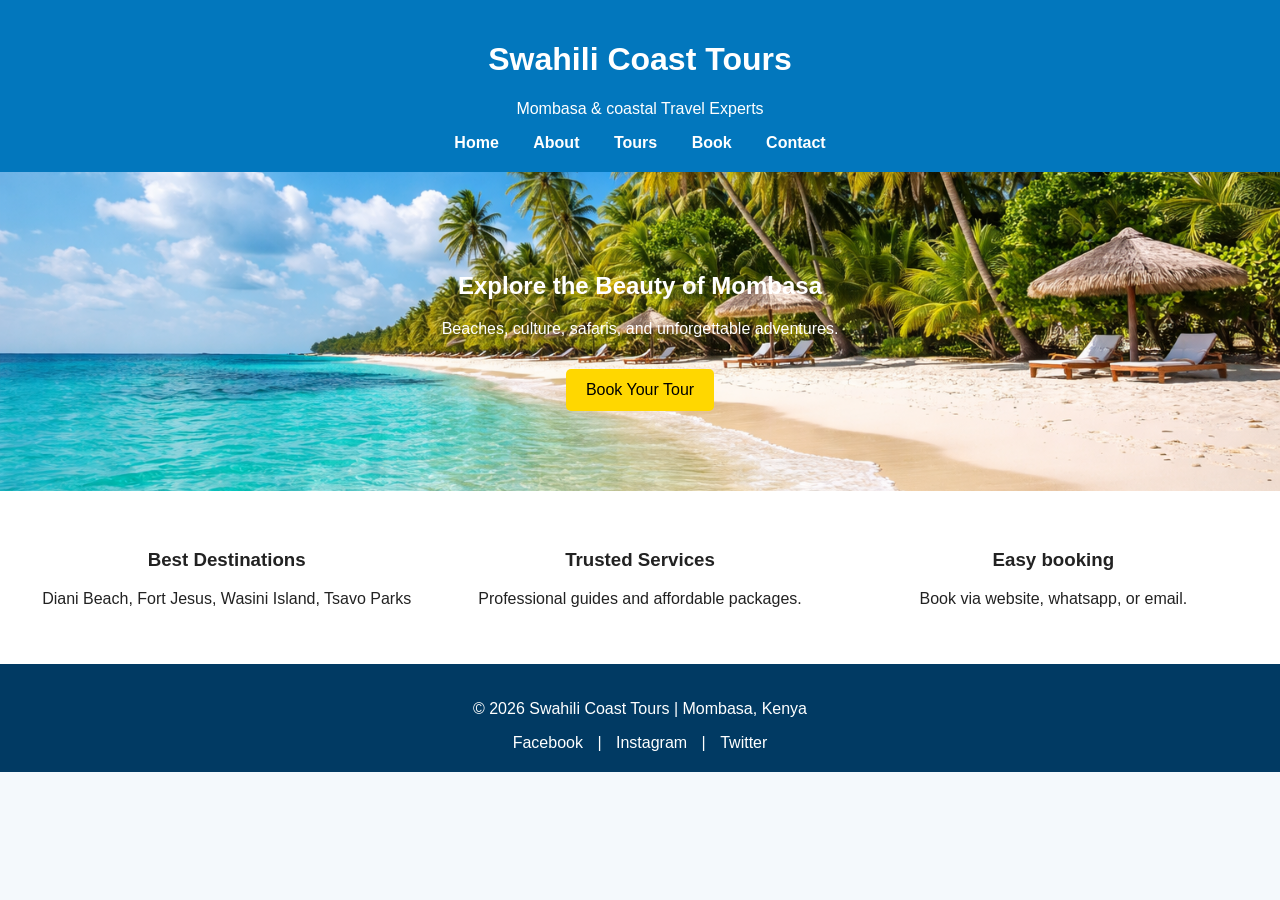
<file: index.html>
<!DOCTYPE html>
<html lang="en">
<head>
    <meta charset="UTF-8">
    <meta name="viewport" content="width=device-width, initial-scale=1.0">
    <title>Swahili Coast Tours | Mombasa Travel Experts</title>
    <meta name="description" content="Swahili Coast Tours offers the best Mombasa 
    and coastal Kenya tour packages. Book beaches, safaris, and cultural trips with us.">
    <link rel="stylesheet" href="index.css">
</head>
<body>
    <header>
        <h1>Swahili Coast Tours</h1>
        <p>Mombasa & coastal Travel Experts</p>
        <nav>
            <a href="index.html">Home</a>
            <a href="about.html">About</a>
            <a href="tours.html">Tours</a>
            <a href="book.html">Book</a>
            <a href="contact.html">Contact</a>
        </nav>
    </header>

    <section class="hero">
        <h2>Explore the Beauty of Mombasa</h2>
        <p>Beaches, culture, safaris, and unforgettable adventures.</p>
        <a href="book.html" class="btn">Book Your Tour</a>
    </section>

    <section class="features">
        <div>
            <h3>Best Destinations</h3>
            <p>Diani Beach, Fort Jesus, Wasini Island, Tsavo Parks</p>
        </div>

        <div>
            <h3>Trusted Services</h3>
            <p>Professional guides and affordable packages.</p>
        </div>

        <div>
            <h3>Easy booking</h3>
            <p>Book via website, whatsapp, or email.</p>
        </div>
    </section>

    <footer>
        <p>© 2026 Swahili Coast Tours | Mombasa, Kenya</p>
        <div class="social">
            <a href="Swahili Coast Tours" target="_blank">Facebook</a> |
            <a href="Swahili Coast Tours" target="_blank">Instagram</a> |
            <a href="Swahili Coast Tours" target="_blank">Twitter</a>
        </div>
    </footer>
</body>
</html>
</file>
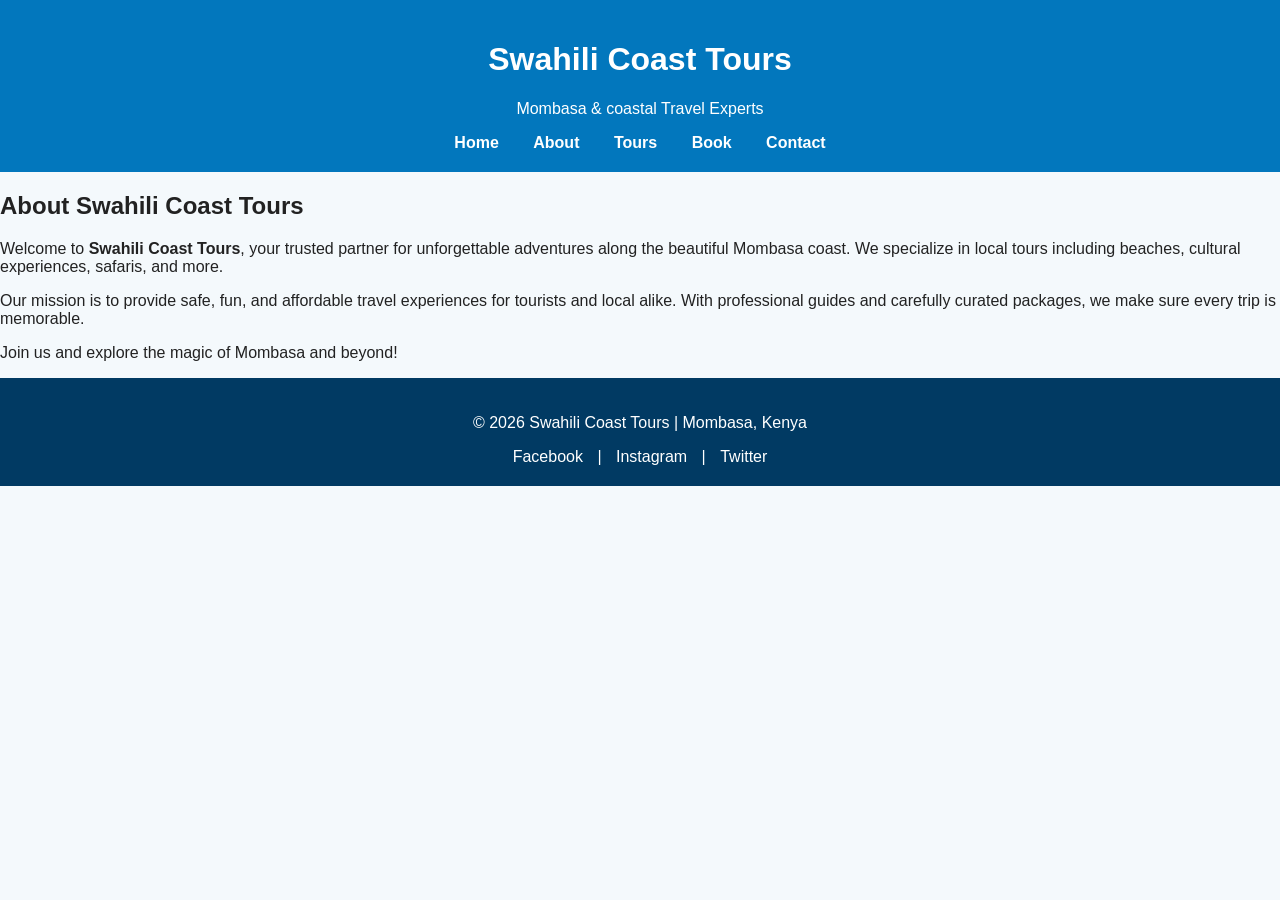
<file: about.html>
<!DOCTYPE html>
<html lang="en">
<head>
    <meta charset="UTF-8">
    <meta name="viewport" content="width=device-width, initial-scale=1.0">
    <title>About Us | Swahili Coast Tours</title>
    <meta name="description" content="Learn about Swahili Coast Tours, your trusted Mombasa and coastal Kenya travel experts">
    <link rel="stylesheet" href="index.css">
</head>
<body>
    <header>
        <h1>Swahili Coast Tours</h1>
        <p>Mombasa & coastal Travel Experts</p>
        <nav>
            <a href="index.html">Home</a>
            <a href="about.html">About</a>
            <a href="tours.html">Tours</a>
            <a href="book.html">Book</a>
            <a href="contact.html">Contact</a>
        </nav>
    </header>

    <section class="about">
        <h2>About Swahili Coast Tours</h2>
        <p>Welcome to <strong>Swahili Coast Tours</strong>, your trusted partner for unforgettable adventures 
        along the beautiful Mombasa coast.
        We specialize in local tours including beaches, cultural experiences, safaris, and more.
        </p>
        <p>
            Our mission is to provide safe, fun, and affordable travel experiences for tourists and local alike.
            With professional guides and carefully curated packages, we make sure every trip is memorable.
        </p>
        <p>
            Join us and explore the magic of Mombasa and beyond!
        </p>
    </section>
    <footer>
        <p>© 2026 Swahili Coast Tours | Mombasa, Kenya</p>
         <div class="social">
            <a href="Swahili Coast Tours" target="_blank">Facebook</a> |
            <a href="Swahili Coast Tours" target="_blank">Instagram</a> |
            <a href="Swahili Coast Tours" target="_blank">Twitter</a>
        </div>
    </footer>
    
</body>
</html>
</file>
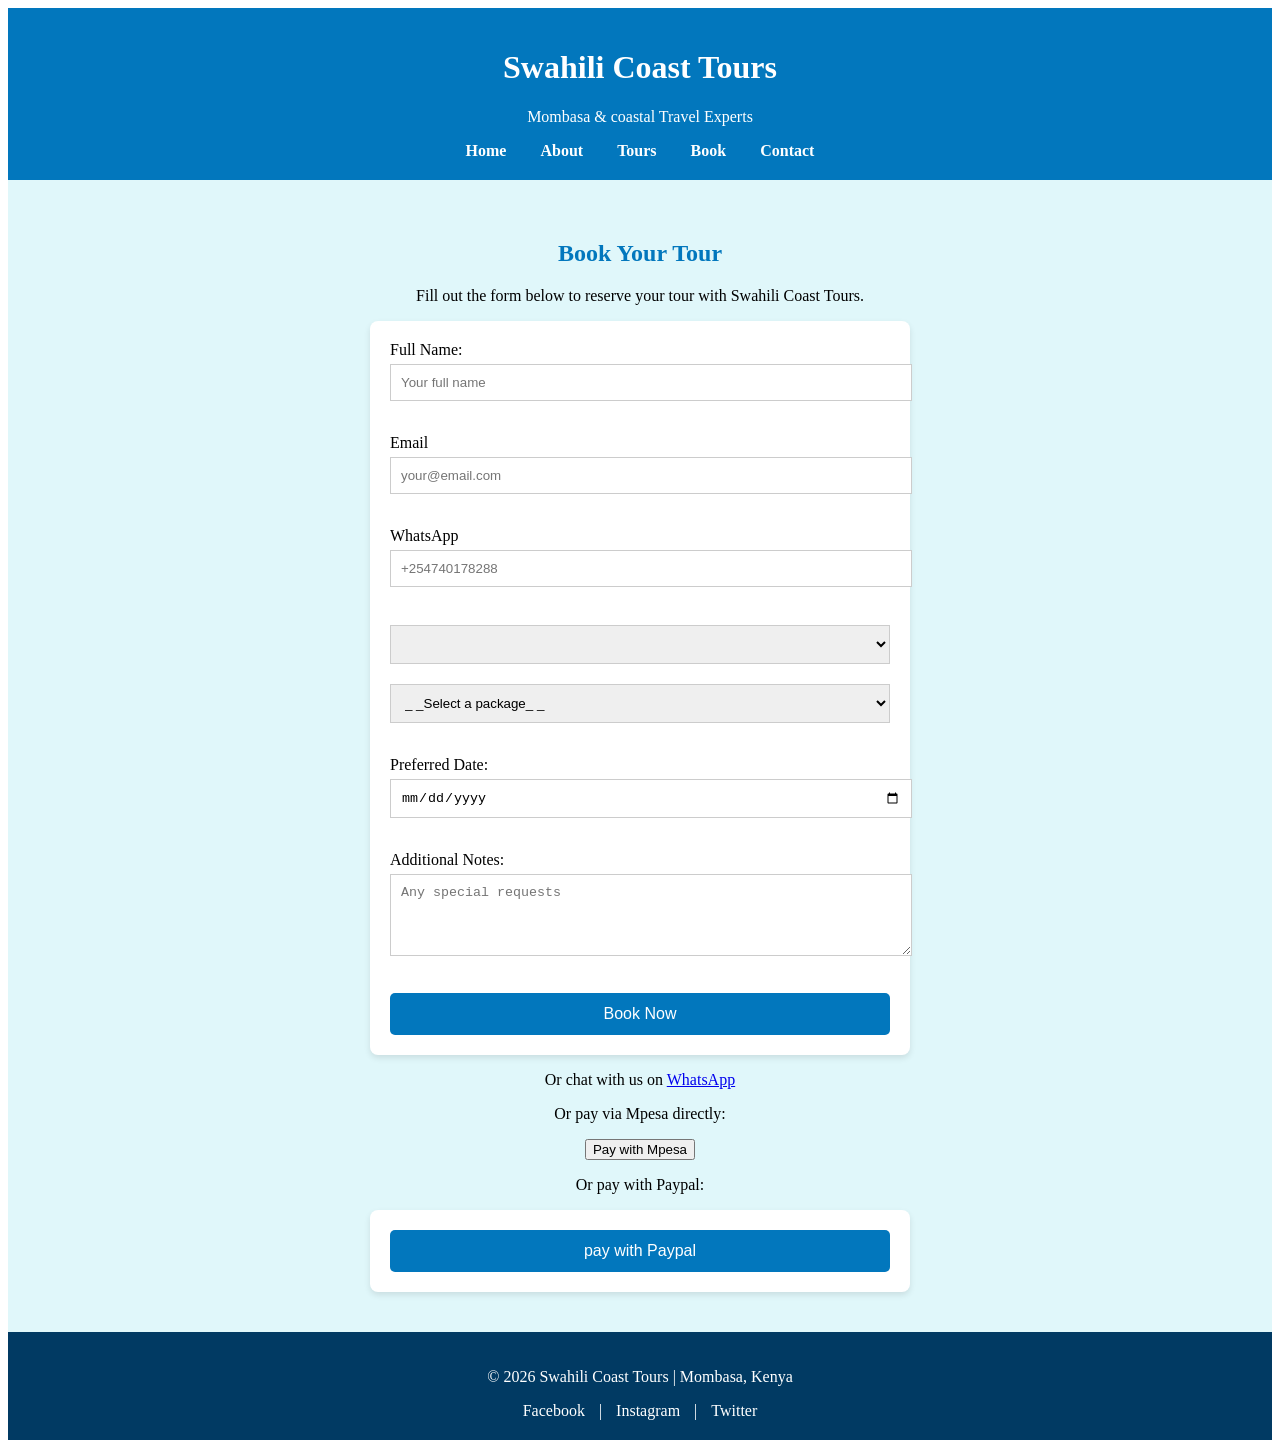
<file: book.html>
<!DOCTYPE html>
<html lang="en">
<head>
    <meta charset="UTF-8">
    <meta name="viewport" content="width=device-width, initial-scale=1.0">
    <title>Book Now | Swahili Coast Tours</title>
        <meta name="description" content="Book your Mombasa tour with Swahili Coast Tours. Fill the form to 
        reserve your spot and pay via Mpesa or PayPal.">
        <link rel="stylesheet" href="book.css">
</head>
<body>
      <header>
        <h1>Swahili Coast Tours</h1>
        <p>Mombasa & coastal Travel Experts</p>
        <nav>
            <a href="index.html">Home</a>
            <a href="about.html">About</a>
            <a href="tours.html">Tours</a>
            <a href="book.html">Book</a>
            <a href="contact.html">Contact</a>
        </nav>
    </header>
    <section class="booking">
        <h2>Book Your Tour</h2>
        <p>Fill out the form below to reserve your tour with Swahili Coast Tours.</p>

        <form action="https://formsubmit.co/info.swahilicoast@gmail.com" method="POST">
            <input type="hidden" name="_captcha" value="false">
            <label for="name">Full Name:</label><br>
            <input type="text" id="name" name="name" placeholder="Your full name" required><br><br>
            <label for="email">Email</label><br>
            <input type="email" id="email" name="email" placeholder="your@email.com"required><br><br>
             <label for="whatsapp">WhatsApp</label><br>
            <input type="text" id="whatsapp" name="whatsapp" placeholder="+254740178288"required><br><br>
            <label for="tour"><Select> Tour Package:</Select></label><br>
            <select id="tour" name="tour" required>
                <option value="">_ _Select a package_ _</option>
                <option value="Diani Beach Escape">Diani Beach Escape</option>
                 <option value="Mombasa Historical Tour">Mombasa Historical Tour</option>
                  <option value="Wasini Island Adventure">Wasini Island Adventure</option>
                   <option value="Tsavo Safari Experience">Tsavo Safari Experience</option>
            </select><br><br>

            <label for="date">Preferred Date:</label><br>
            <input type="date" id="date" name="date" required><br><br>
             <label for="message">Additional Notes:</label><br>
             <textarea id="message" name="message" placeholder="Any special requests" rows="4"></textarea><br><br>

             <input type="submit" value="Book Now">
        </form>
        <p id="confirmation" style="color: green; display: none;">
            Thank you! Your booking request has been sent. We will contact you soon.
        </p>
        <p>Or chat with us on <a href="https://wa.me/254740178288" target="_blank">WhatsApp</a></p>

        <p>Or pay via Mpesa directly:</p>
        <a href="https://wa.me/254740178288? text=I want to pay for [Tour Package] on [Date]" target="_blank">
            <button type="button">Pay with Mpesa</button>
        </a>

        <p>Or pay with Paypal:</p>
        <form action="https://www.PayPal.com/cgi-bin/webscr" method="post" target="_top">
            <input type="hidden" name="cmd" value="_s-xclick">
            <input type="hidden" name="hosted_button_id" value="YOUR_BUTTON_ID">
            <input  type="submit" value="pay with Paypal" class="paypal-button">
        </form>
    </section>
          <footer>
        <p>© 2026 Swahili Coast Tours | Mombasa, Kenya</p>
         <div class="social">
            <a href="Swahili Coast Tours" target="_blank">Facebook</a> |
            <a href="Swahili Coast Tours" target="_blank">Instagram</a> |
            <a href="Swahili Coast Tours" target="_blank">Twitter</a>
        </div>
    </footer>
    <script>
        const mpesaButton = 
        document.querySelector('a[href*="wa.me"]');
          const form = 
        document.querySelector("form");
          const tourSelect = 
        document.getElementById("tour");
          const dateInput = 
        document.getElementById("date");

        form.addEventListener("submit", (e) => {
            e.preventDefault();
            const tour = 
            encodeURIComponent(tourSelect.value);
            const date = 
            encodeURIComponent(dateInput.value);
            mpesaButton.href = 'https://wa.me/254740178288?text=I want to pay for $ {tour} on ${date}';
            form.submit();
        });
    </script>
</body>
</html>
</file>
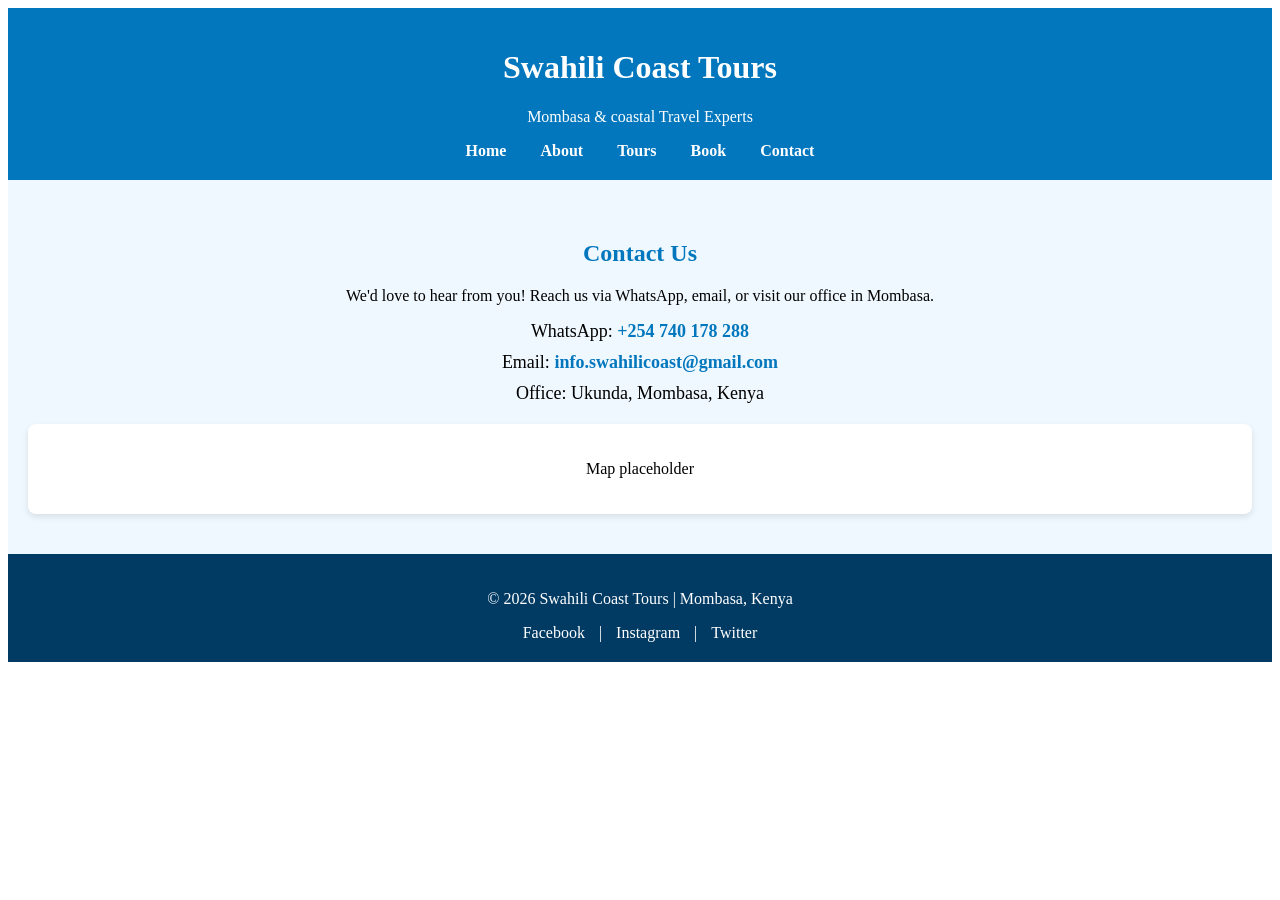
<file: contact.html>
<!DOCTYPE html>
<html lang="en">
<head>
    <meta charset="UTF-8">
    <meta name="viewport" content="width=device-width, initial-scale=1.0">
    <title>Contact Us| Swahili Coast Tours</title>
    <meta name="description" content="Contact Swahili Coast Tours. Reach us via WhatsApp, email, or visit our Mombasa office.">
    <link rel="stylesheet" href="contact.css">
</head>
<body>
        <header>
        <h1>Swahili Coast Tours</h1>
        <p>Mombasa & coastal Travel Experts</p>
        <nav>
            <a href="index.html">Home</a>
            <a href="about.html">About</a>
            <a href="tours.html">Tours</a>
            <a href="book.html">Book</a>
            <a href="contact.html">Contact</a>
        </nav>
    </header>
    <section class="contact">
        <h2>Contact Us</h2>
        <p>We'd love to hear from you! Reach us via WhatsApp, email, or visit our office in Mombasa.</p>
        <div class="contact-info">
            <p> WhatsApp: <a href="https://wa.me/254740178288" target="_blank"> +254 740 178 288 </a></p>
            <p>Email: <a href="malito:info.swahilicoast@gmail.com">info.swahilicoast@gmail.com</a></p>
            <p>Office: Ukunda, Mombasa, Kenya</p>
        </div>
        <div class="map">
            <p>Map placeholder</p>
        </div>
    </section>
          <footer>
        <p>© 2026 Swahili Coast Tours | Mombasa, Kenya</p>
         <div class="social">
            <a href="Swahili Coast Tours" target="_blank">Facebook</a> |
            <a href="Swahili Coast Tours" target="_blank">Instagram</a> |
            <a href="Swahili Coast Tours" target="_blank">Twitter</a>
        </div>
    </footer>
</body>
</html>
</file>
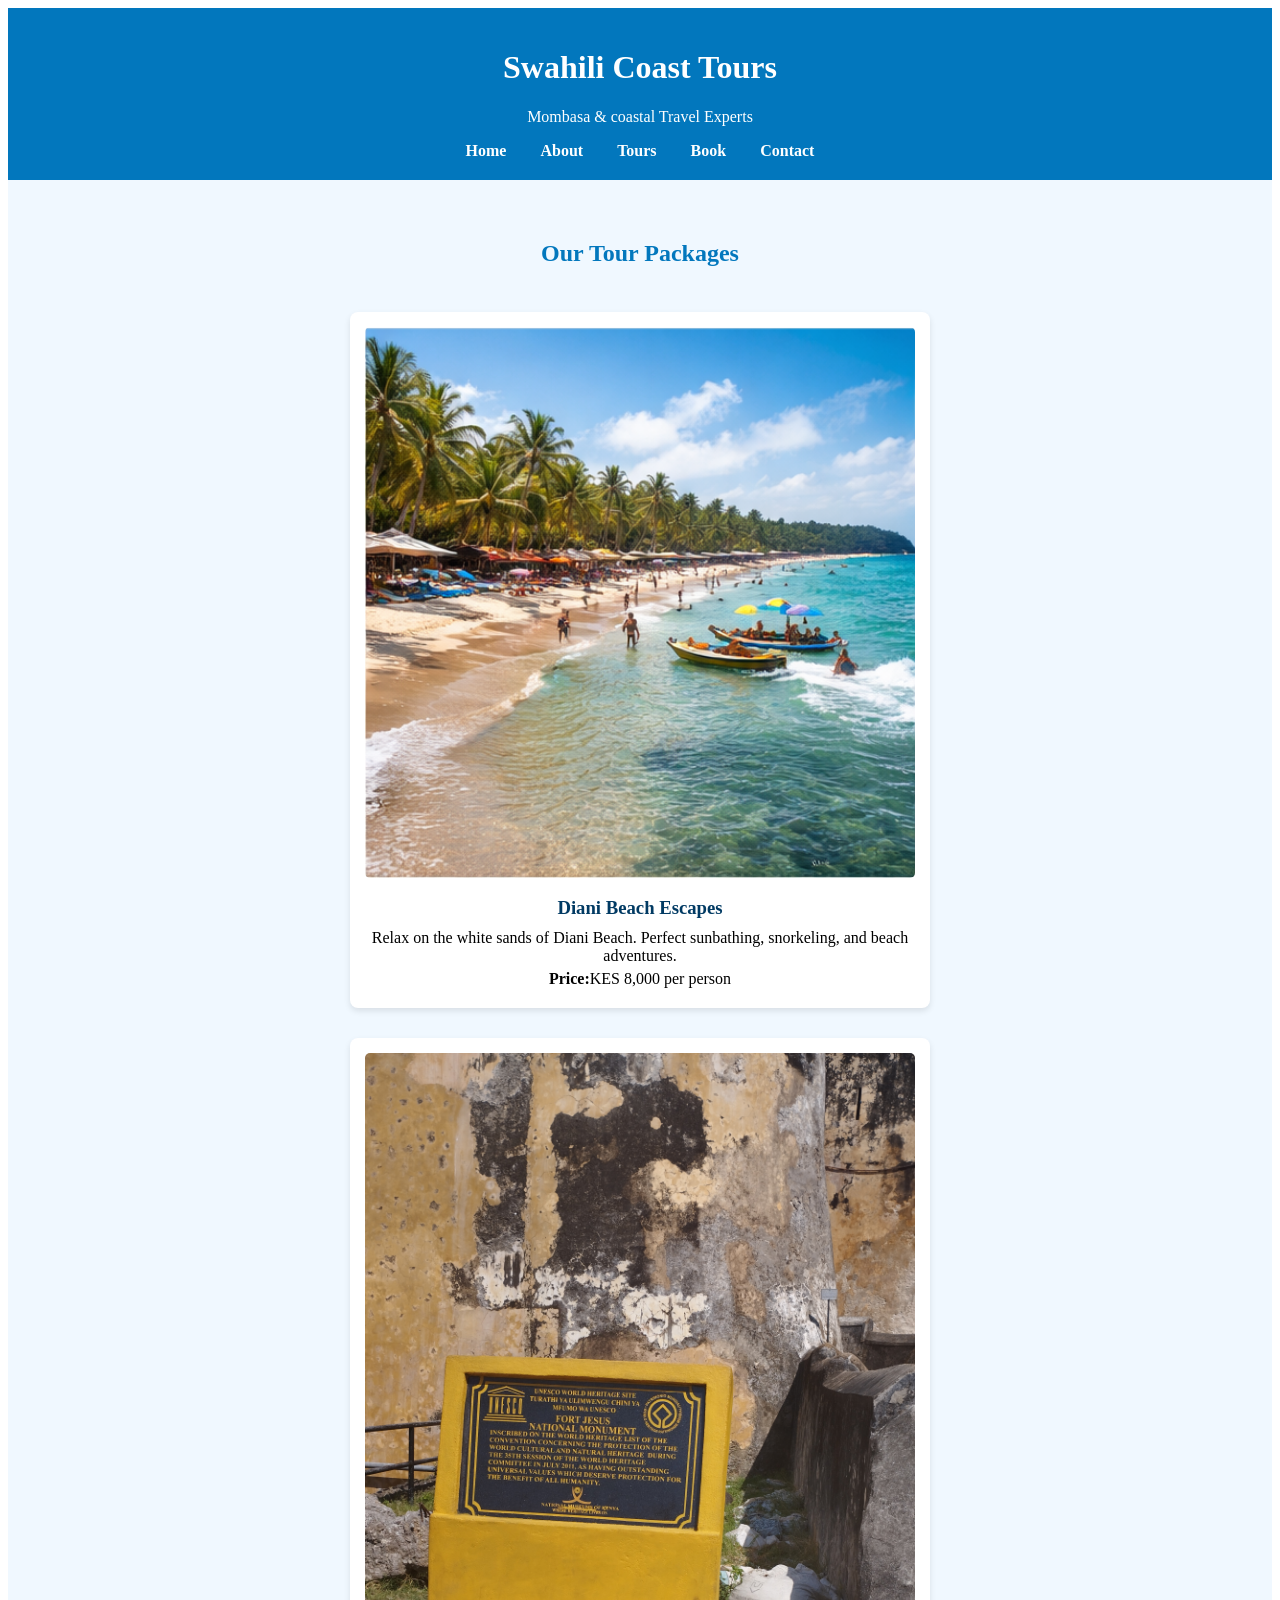
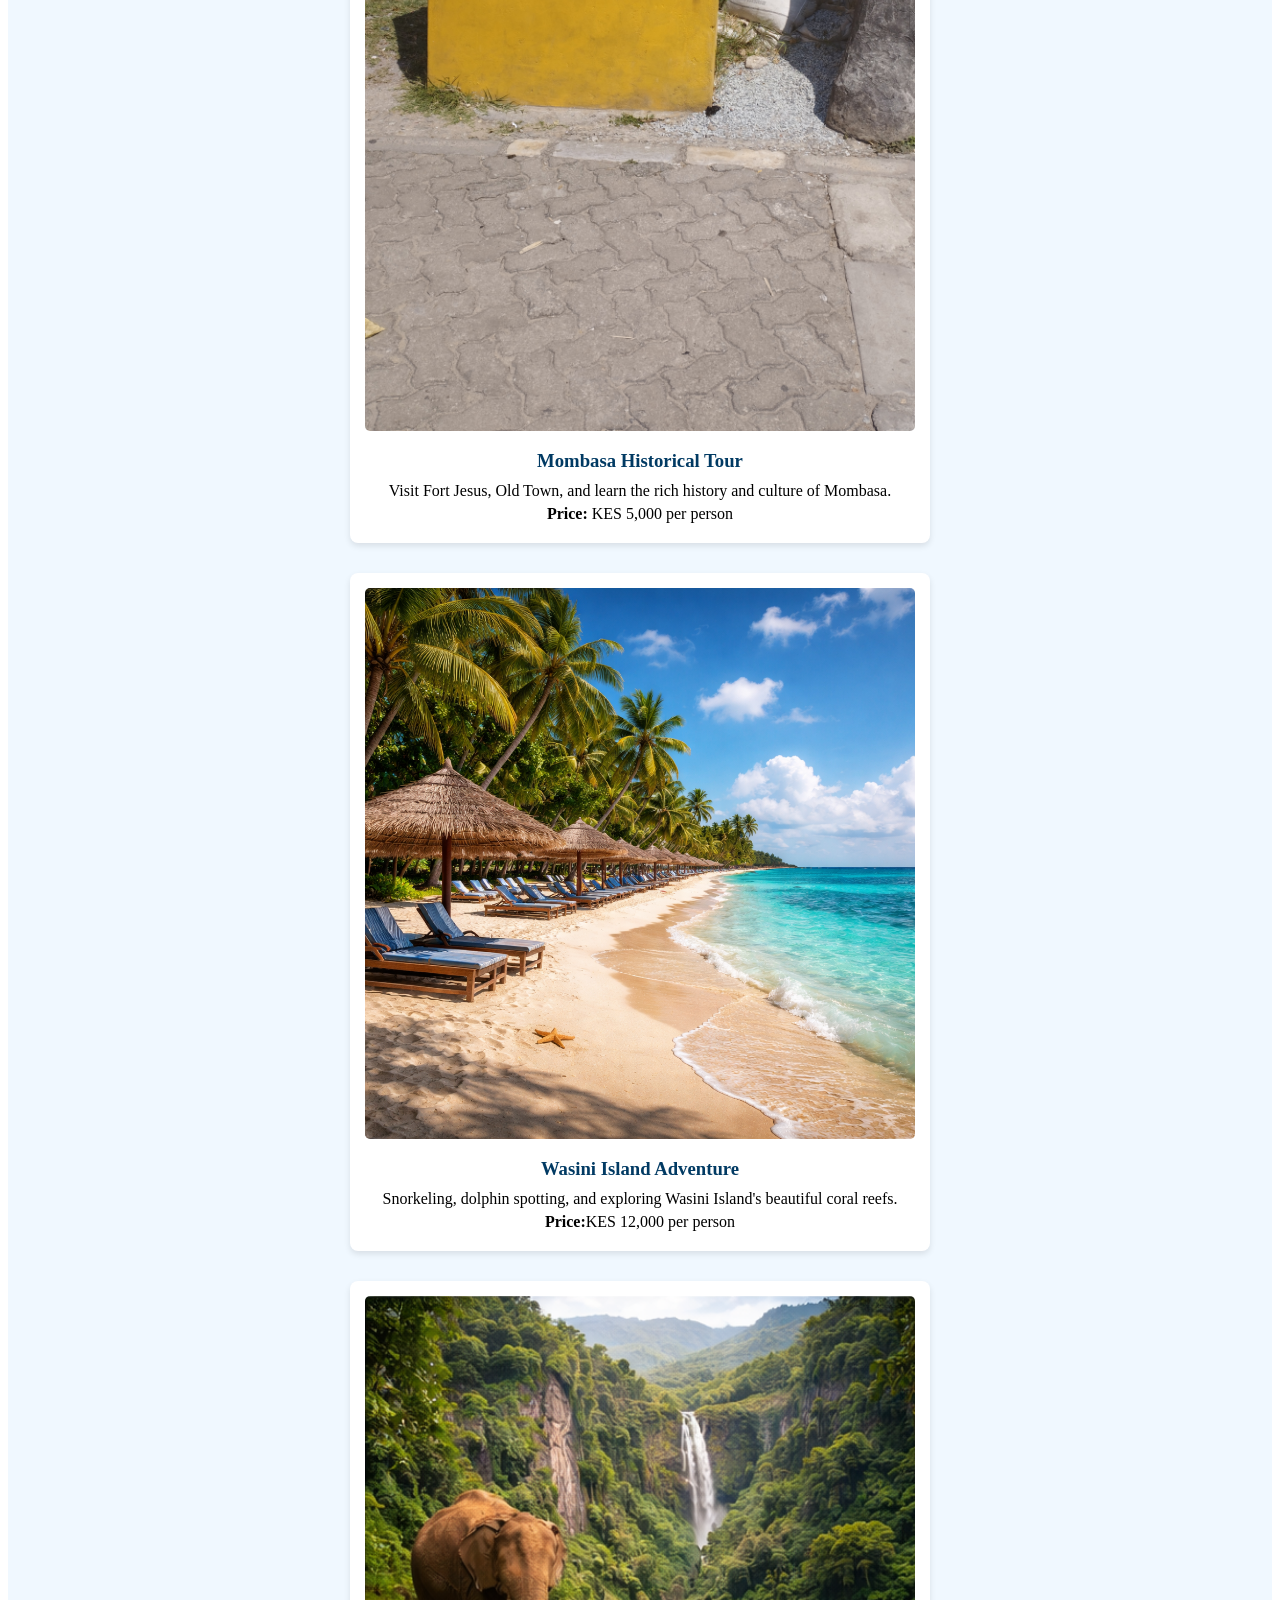
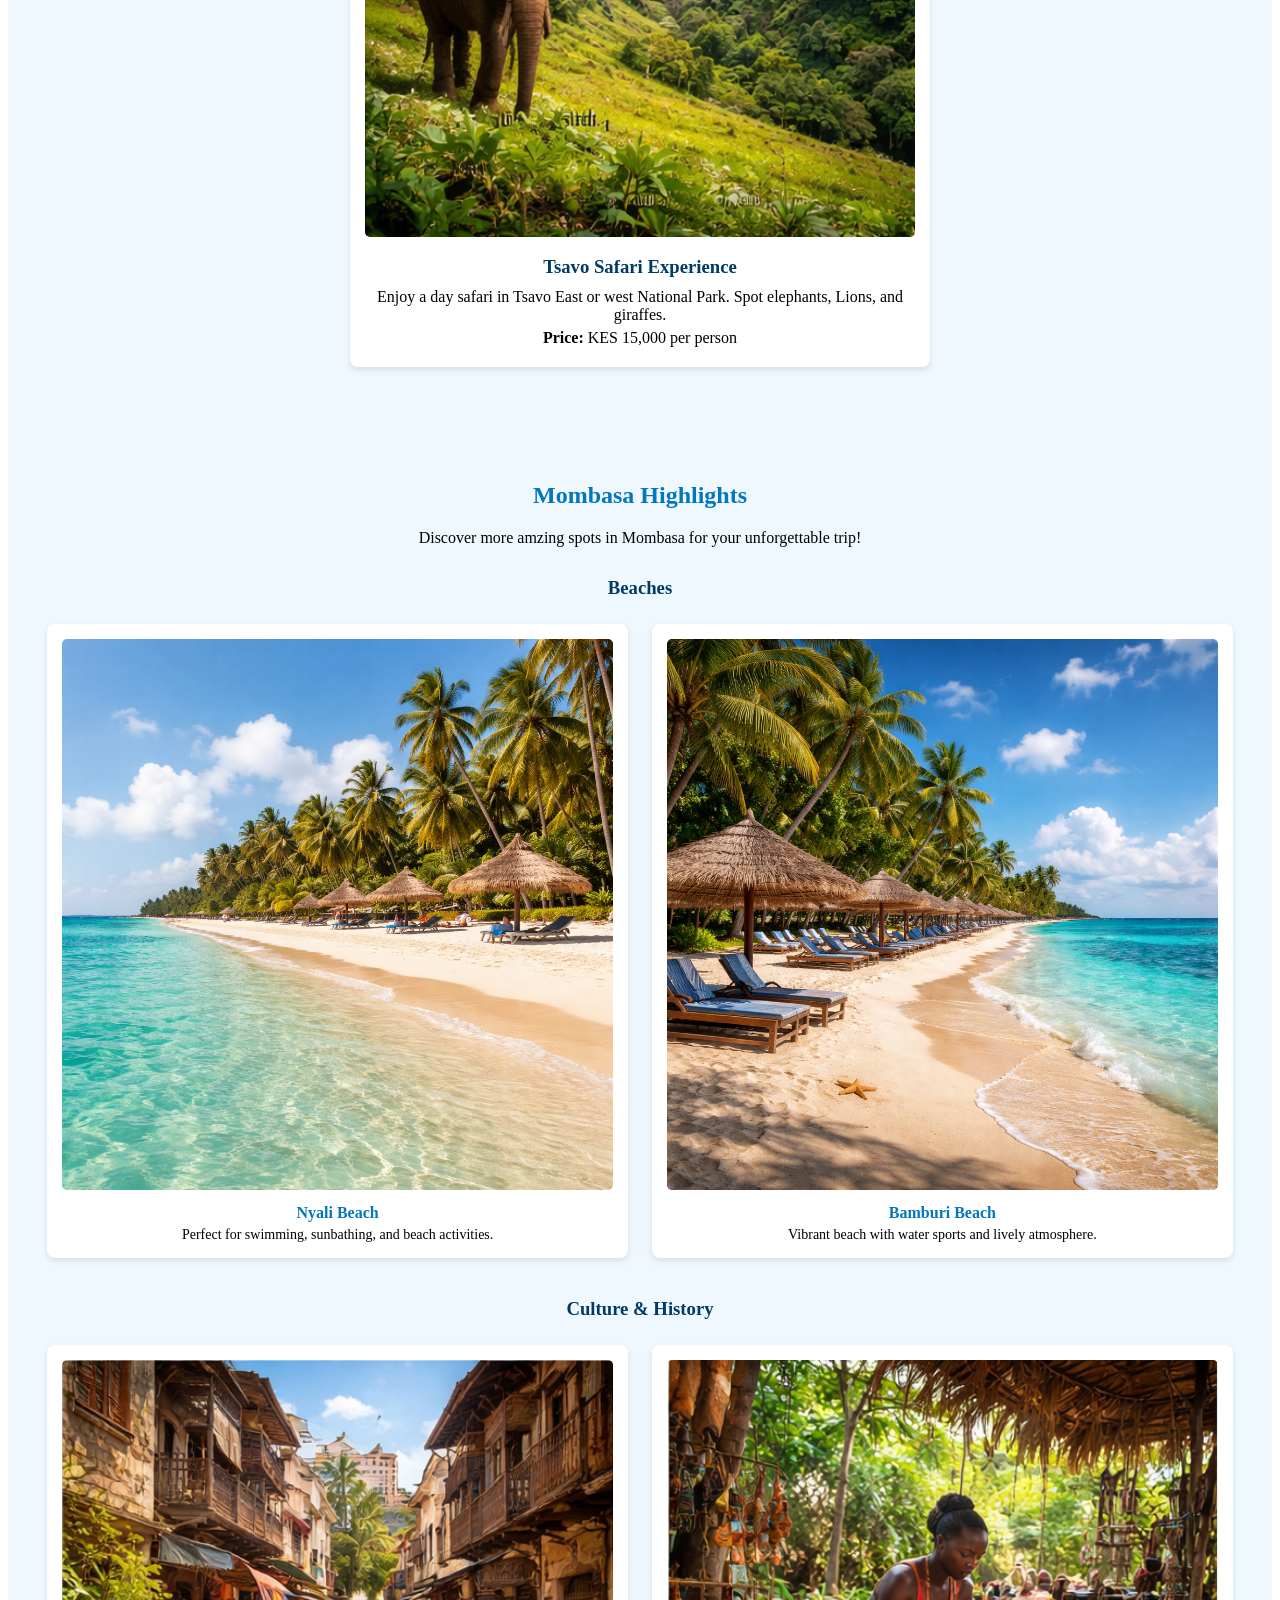
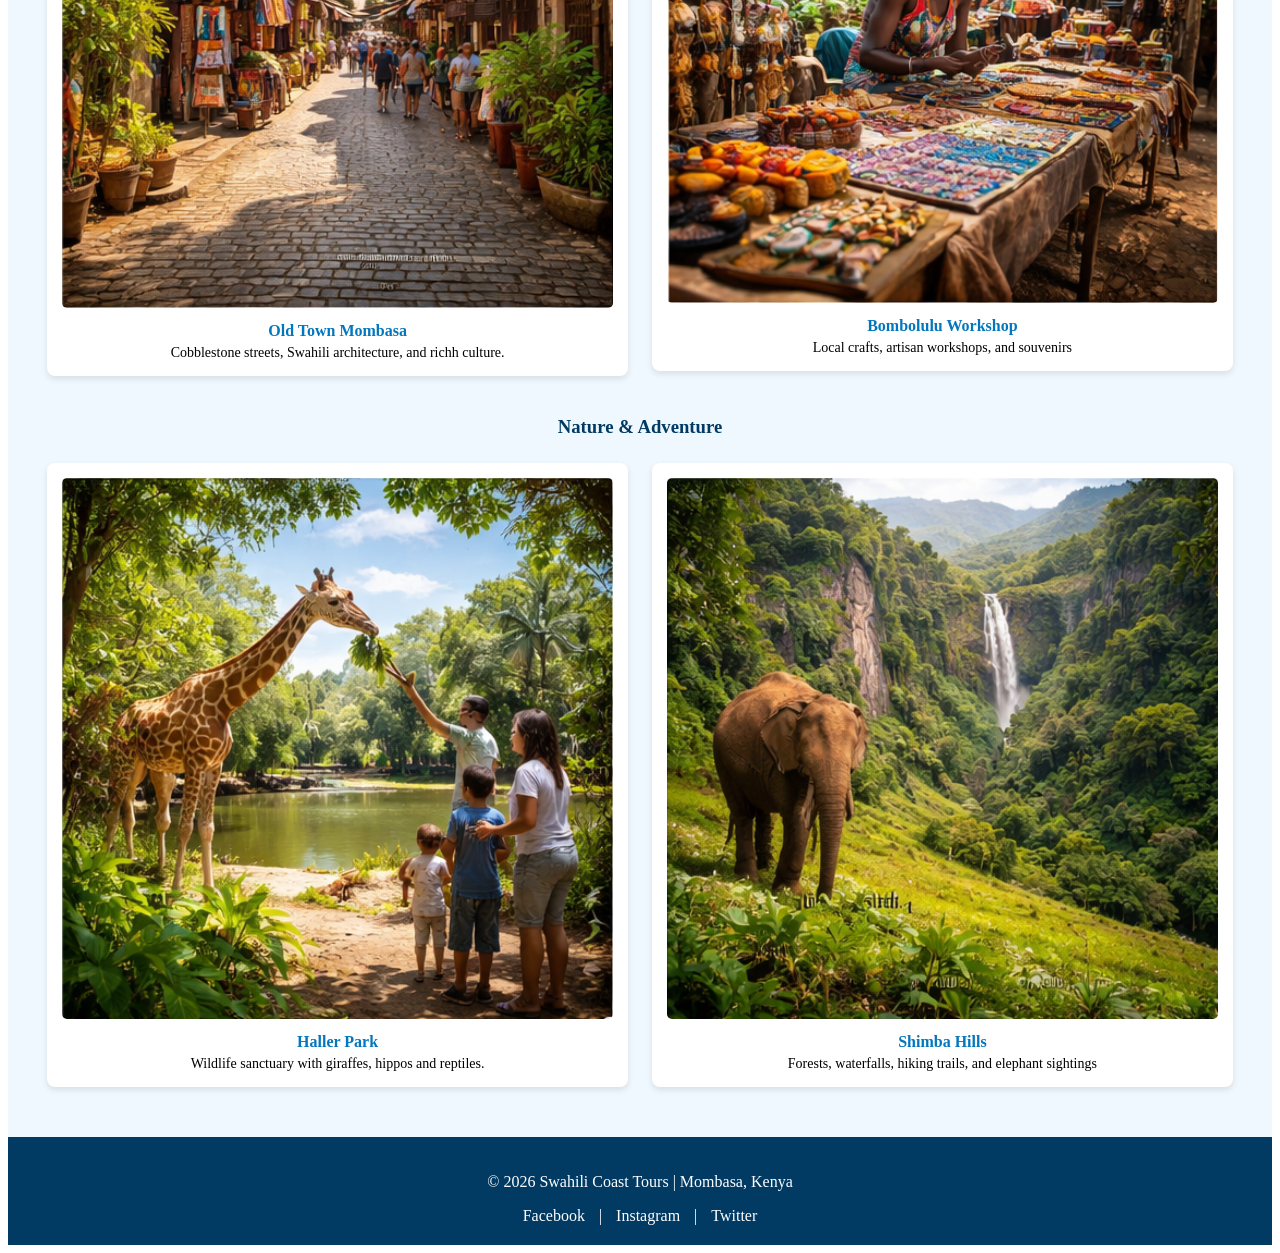
<file: tours.html>
<!DOCTYPE html>
<html lang="en">
<head>
    <meta charset="UTF-8">
    <meta name="viewport" content="width=device-width, initial-scale=1.0">
    <title>Tours | Swahili Coast Tours</title>
    <meta name="description" content="Explore Mombasa with Swahili Coast Tours. Beach trips, cultural experiences, safaris and more.">
    <link rel="stylesheet" href="tours.css">
</head>
<body>
    <header>
        <h1>Swahili Coast Tours</h1>
        <p>Mombasa & coastal Travel Experts</p>
        <nav>
            <a href="index.html">Home</a>
            <a href="about.html">About</a>
            <a href="tours.html">Tours</a>
            <a href="book.html">Book</a>
            <a href="contact.html">Contact</a>
        </nav>
    </header>
    <section class="tours">
        <h2>Our Tour Packages</h2>
        <div class="package">
            <img src="images/Capture 1.PNG" alt="Diani Beach" >
            <h3>Diani Beach Escapes</h3>
            <p>Relax on the white sands of Diani Beach. Perfect sunbathing, snorkeling, and beach adventures.</p>
            <p><strong>Price:</strong>KES 8,000 per person </p>
        </div>
        <div class="package">
            <img src="images/IMG_20250915_142526.jpg" alt="Fort Jesus">
            <h3>Mombasa Historical Tour</h3>
            <p>Visit Fort Jesus, Old Town, and learn the rich history and culture of Mombasa.</p>
            <p><strong>Price:</strong> KES 5,000 per person</p>
        </div>
        <div class="package">
            <img src="images/file_00000000dbb071fd8552a6a824e36fbd.png" alt="Wasini Island">
            <h3>Wasini Island Adventure</h3>
            <p>Snorkeling, dolphin spotting, and exploring Wasini Island's beautiful coral reefs.</p>
            <p><strong>Price:</strong>KES 12,000 per person</p>
        </div>
        <div class="package">
            <img src="images/Capture 3.PNG" alt="Tsavo National Park">
            <h3>Tsavo Safari Experience</h3>
            <p>Enjoy a day safari in Tsavo East or west National Park. Spot elephants, Lions, and giraffes.</p>
            <p><strong>Price:</strong> KES 15,000 per person</p>
        </div>
    </section>
    <section class="highlights">
        <h2>Mombasa Highlights</h2>
        <p>Discover more amzing spots in Mombasa for your unforgettable trip!</p>
        <div class="highlight-category">
            <h3>Beaches</h3>
            <div class="highlight-item">
                <img src="images/file_000000004fbc71fda62efd60e0e0cc64.png" alt="Nyali Beach">
                <h4>Nyali Beach</h4>
                <p>Perfect for swimming, sunbathing, and beach activities.</p>
            </div>
            <div class="highlight-item">
                <img src="images/file_00000000dbb071fd8552a6a824e36fbd.png" alt="Bamburi Beach">
                <h4>Bamburi Beach</h4>
                <p>Vibrant beach with water sports and lively atmosphere.</p>
            </div>
        </div>
        <div class="highlight-category">
            <h3>Culture & History</h3>
            <div class="highlight-item">
                <img src="images/Capture 4.PNG" alt="Old Town Mombasa">
                <h4>Old Town Mombasa</h4>
                <p>Cobblestone streets, Swahili architecture, and richh culture.</p>
            </div>
            <div class="highlight-item">
                <img src="images/Capture.PNG" alt="Bombolulu Workshop">
                <h4>Bombolulu Workshop</h4>
                <p>Local crafts, artisan workshops, and souvenirs</p>
            </div>
        </div>
        <div class="highlight-category">
            <h3>Nature & Adventure</h3>
            <div class="highlight-item">
                <img src="images/Capture 2.PNG" alt="Haller Park">
                <h4>Haller Park</h4>
                <p>Wildlife sanctuary with giraffes, hippos and reptiles.</p>
            </div>
            <div class="highlight-item">
                <img src="images/Capture 3.PNG" alt="Shimba Hills">
                <h4>Shimba Hills</h4>
                <p>Forests, waterfalls, hiking trails, and elephant sightings</p>
            </div>
        </div>
    </section>
        <footer>
        <p>© 2026 Swahili Coast Tours | Mombasa, Kenya</p>
         <div class="social">
            <a href="Swahili Coast Tours" target="_blank">Facebook</a> |
            <a href="Swahili Coast Tours" target="_blank">Instagram</a> |
            <a href="Swahili Coast Tours" target="_blank">Twitter</a>
        </div>
    </footer>
</body>
</html>
</file>
<file: index.css>
body {
    margin: 0;
    font-family: Arial, sans-serif;
    background: #f4f9fc;
    color: #222;
}
header {
    background: #0277bd;
    color: white;
    text-align: center;
    padding: 20px;
}
nav {
    margin-top: 10px;
}
nav a {
    color: white;
    text-decoration: none;
    margin: 0 15px;
    font-weight: bold;
}
nav a:hover {
    text-decoration: underline;
}
.hero {
    background: url("images/file_00000000c330722f90e76db515490e5c.png")
    center/cover no-repeat;
    color: white;
    text-align: center;
    padding: 80px 20px;
}
.btn {
    display: inline-block;
    background: gold;
    color: #000;
    padding: 12px 20px;
    text-decoration: none;
    border-radius: 5px;
    margin-top: 15px;
}
.features {
    display: flex;
    justify-content: space-around;
    padding: 40px 20px;
    background: white;
}
.features div {
    width: 30%;
    text-align: center;
}
footer {
    background: #013a63;
    color: white;
    text-align: center;
    padding: 20px;
}
footer .social a {
    color: white;
    text-decoration: none;
    margin: 0 10px;
}
footer .social a:hover {
    text-decoration: underline;
}
@media (max-width: 768px) {
    .features, .tours {
        flex-direction: column;
        align-items: center;
    }
    .package {
        width: 90%;
        margin: 15px 0;
    }
    .booking form {
        width: 90%;
    }
}
</file>
<file: book.css>
.booking {
    padding: 40px 20px;
    text-align: center;
    background: #e0f7fa;
}
.booking h2 {
    color: #0277bd;
    margin-bottom: 20px;
}
.booking form {
    display: inline-block;
    text-align: left;
    max-width: 500px;
    width: 100%;
    background: white;
    padding: 20px;
    border-radius: 8px;
    box-shadow: 0px 3px 6px rgba(0,0,0,0.1);
}
.booking input[type="text"],
.booking input[type="email"],
.booking input[type="date"],
.booking select,
.booking textarea {
    width: 100%;
    padding: 10px;
    margin-top: 5px;
    margin-bottom: 15px;
    border: 1px solid #ccc;
}
.booking input[type="submit"] {
    width: 100%;
    background: #0277bd;
    color: white;
    padding: 12px;
    border: none;
    border-radius: 5px;
    font-size: 16px;
    cursor: pointer;
}
.booking input[type="submit"]:hover {
    background: #013a63;
}
footer {
    background: #013a63;
    color: white;
    text-align: center;
    padding: 20px;
}
footer .social a {
    color: white;
    text-decoration: none;
    margin: 0 10px;
}
footer .social a:hover {
    text-decoration: underline;
}
header {
    background: #0277bd;
    color: white;
    text-align: center;
    padding: 20px;
}
nav {
    margin-top: 10px;
}
nav a {
    color: white;
    text-decoration: none;
    margin: 0 15px;
    font-weight: bold;
}
nav a:hover {
    text-decoration: underline;
}
</file>
<file: contact.css>
.contact {
    padding: 40px 20px;
    text-align: center;
    background: #f0f8ff;
}
.contact h2 {
    color: #0277bd;
    margin-bottom: 20px;
}
.contact-info p {
    font-size: 18px;
    margin: 10px 0;
}
.contact-info a {
    color: #0277bd;
    text-decoration: none;
    font-weight: bold;
}
.contact-info a:hover {
    text-decoration: underline;
}
.map {
    margin-top: 20px;
    padding: 20px;
    background: white;
    border-radius: 8px;
    box-shadow: 0px 3px 6px rgba(0,0,0,0.1);
}
header {
    background: #0277bd;
    color: white;
    text-align: center;
    padding: 20px;
}
nav {
    margin-top: 10px;
}
nav a {
    color: white;
    text-decoration: none;
    margin: 0 15px;
    font-weight: bold;
}
nav a:hover {
    text-decoration: underline;
}
@media (max-width: 768px) {
    .features, .tours {
        flex-direction: column;
        align-items: center;
    }
    .package {
        width: 90%;
        margin: 15px 0;
    }
    .booking form {
        width: 90%;
    }
}
footer {
    background: #013a63;
    color: white;
    text-align: center;
    padding: 20px;
}
footer .social a {
    color: white;
    text-decoration: none;
    margin: 0 10px;
}
footer .social a:hover {
    text-decoration: underline;
}
</file>
<file: tours.css>
.tours {
    padding: 40px 20px;
    text-align: center;
    background: #f0f8ff;
}
.tours h2 {
    margin-bottom: 30px;
    color: #0277bd;
}
.package {
    display: inline-block;
    width: 45%;
    margin: 15px;
    padding: 15px;
    background: white;
    border-radius: 8px;
    box-shadow: 0px 3px 6px rgba(0, 0, 0, 0.1);
    vertical-align: top;
}
.package img {
    width: 100%;
    border-radius: 5px;
}
.package h3 {
    color: #013a63;
    margin: 15px 0 10px 0;
}
.package p {
    margin: 5px 0;
}
header {
    background: #0277bd;
    color: white;
    text-align: center;
    padding: 20px;
}
nav {
    margin-top: 10px;
}
nav a {
    color: white;
    text-decoration: none;
    margin: 0 15px;
    font-weight: bold;
}
nav a:hover {
    text-decoration: underline;
}
@media (max-width: 768px) {
    .highlight-item{
        width: 90%;
        margin: 15px 0;
    }
    .features, .tours {
        flex-direction: column;
        align-items: center;
    }
    .package {
        width: 90%;
        margin: 15px 0;
    }
    .booking form {
        width: 90%;
    }
}
footer {
    background: #013a63;
    color: white;
    text-align: center;
    padding: 20px;
}
footer .social a {
    color: white;
    text-decoration: none;
    margin: 0 10px;
}
footer .social a:hover {
    text-decoration: underline;
}
.highlights {
    padding: 40px 20px;
    background: #f0f8ff;
    text-align: center;
}
.highlights h2 {
    color: #0277bd;
    margin-bottom: 20px;
}
.highlight-category {
    margin-top: 30px;
}
.highlight-category h3 {
    color: #013a63;
    margin-bottom: 15px;
}
.highlight-item {
    display: inline-block;
    width: 45%;
    margin: 10px;
    padding: 15px;
    background: white;
    border-radius: 8px;
    box-shadow: 0px 3px 6px rgba(0, 0, 0, 0.1);
    vertical-align: top;
}
.highlight-item img {
    width: 100%;
    border-radius: 5px;
}
.highlight-item h4 {
    color: #0277bd;
    margin: 10px 0 5px 0;
}
.highlight-item p {
    font-size: 14px;
    margin: 0;
}
</file>
